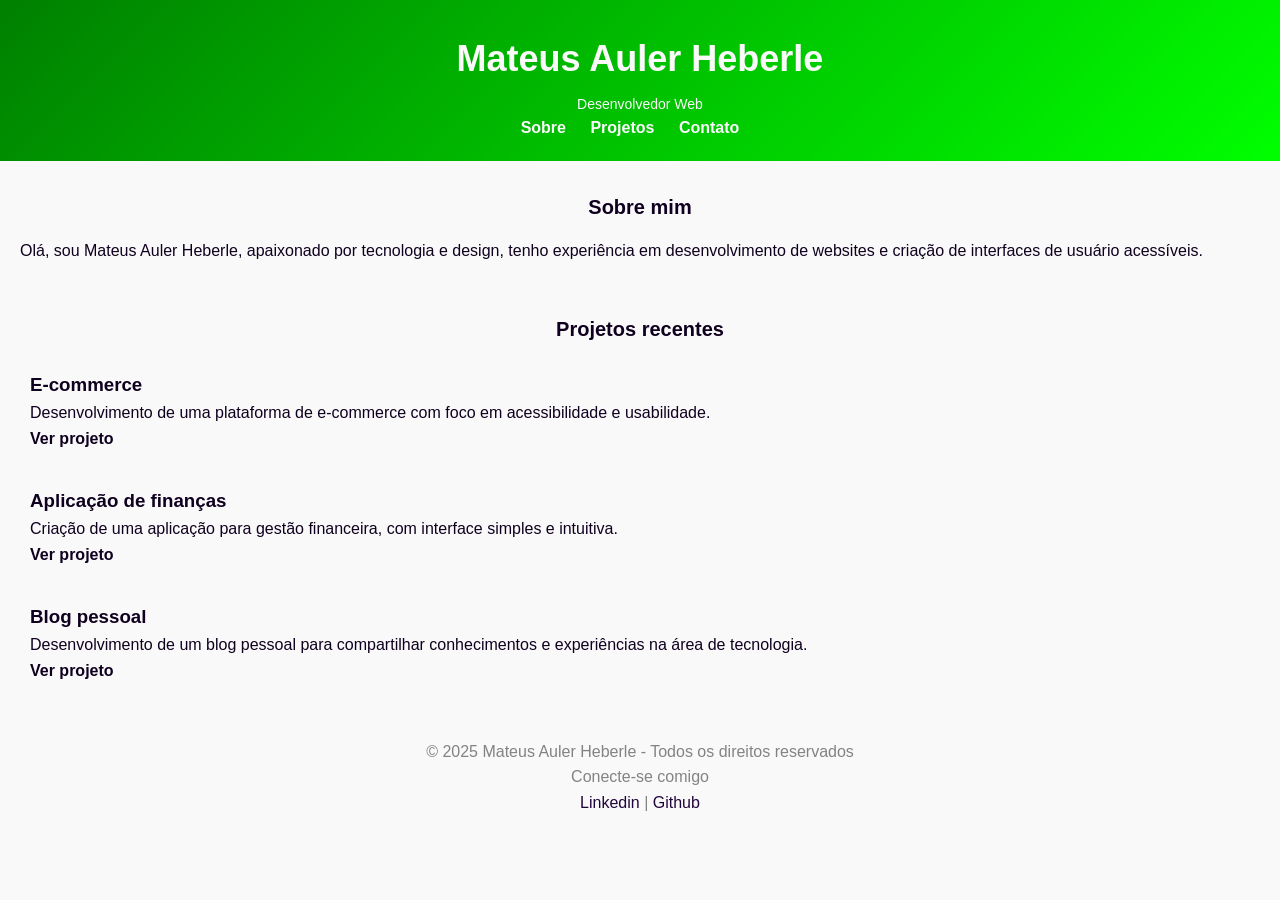
<file: 3. Fundamentos de CSS3/index.html>
<!DOCTYPE html>
<html lang="pt-BR">

<head>
    <meta charset="UTF-8">
    <meta name="viewport" content="width=device-width, initial-scale=1.0">
    <title>Portfólio - Mateus Auler Heberle</title>
    <link rel="stylesheet" href="estilos.css">
</head>

<body>
    <!-- Cabeçalho -->
    <header>
        <h1>Mateus Auler Heberle</h1>
        <p>Desenvolvedor Web</p>
        <!-- Navegação -->
        <nav>
            <ul>
                <li><a href="">Sobre</a></li>
                <li><a href="">Projetos</a></li>
                <li><a href="contato.html">Contato</a></li>
            </ul>
        </nav>
    </header>

    <!-- Conteúdo principal -->
    <main>
        <!-- Seção sobre -->
        <section>
            <h2>Sobre mim</h2>
            <p>Olá, sou Mateus Auler Heberle, apaixonado por tecnologia e design, tenho experiência em desenvolvimento
                de websites e criação de interfaces de usuário acessíveis.</p>
        </section>

        <!-- Seção projetos -->
        <section>
            <h2>Projetos recentes</h2>

            <article>
                <h3>E-commerce</h3>
                <p>Desenvolvimento de uma plataforma de e-commerce com foco em acessibilidade e usabilidade.</p>
                <a href="">Ver projeto</a>
            </article>

            <article>
                <h3>Aplicação de finanças</h3>
                <p>Criação de uma aplicação para gestão financeira, com interface simples e intuitiva.</p>
                <a href="">Ver projeto</a>
            </article>

            <article>
                <h3>Blog pessoal</h3>
                <p>Desenvolvimento de um blog pessoal para compartilhar conhecimentos e experiências na área de
                    tecnologia.</p>
                <a href="">Ver projeto</a>
            </article>
            
        </section>
    </main>

    <!-- Rodapé -->
    <footer>
        <p>&copy; 2025 Mateus Auler Heberle - Todos os direitos reservados</p>
        <p>Conecte-se comigo</p>
        <a href="">Linkedin</a> |
        <a href="">Github</a>
    </footer>
</body>

</html>
</file>
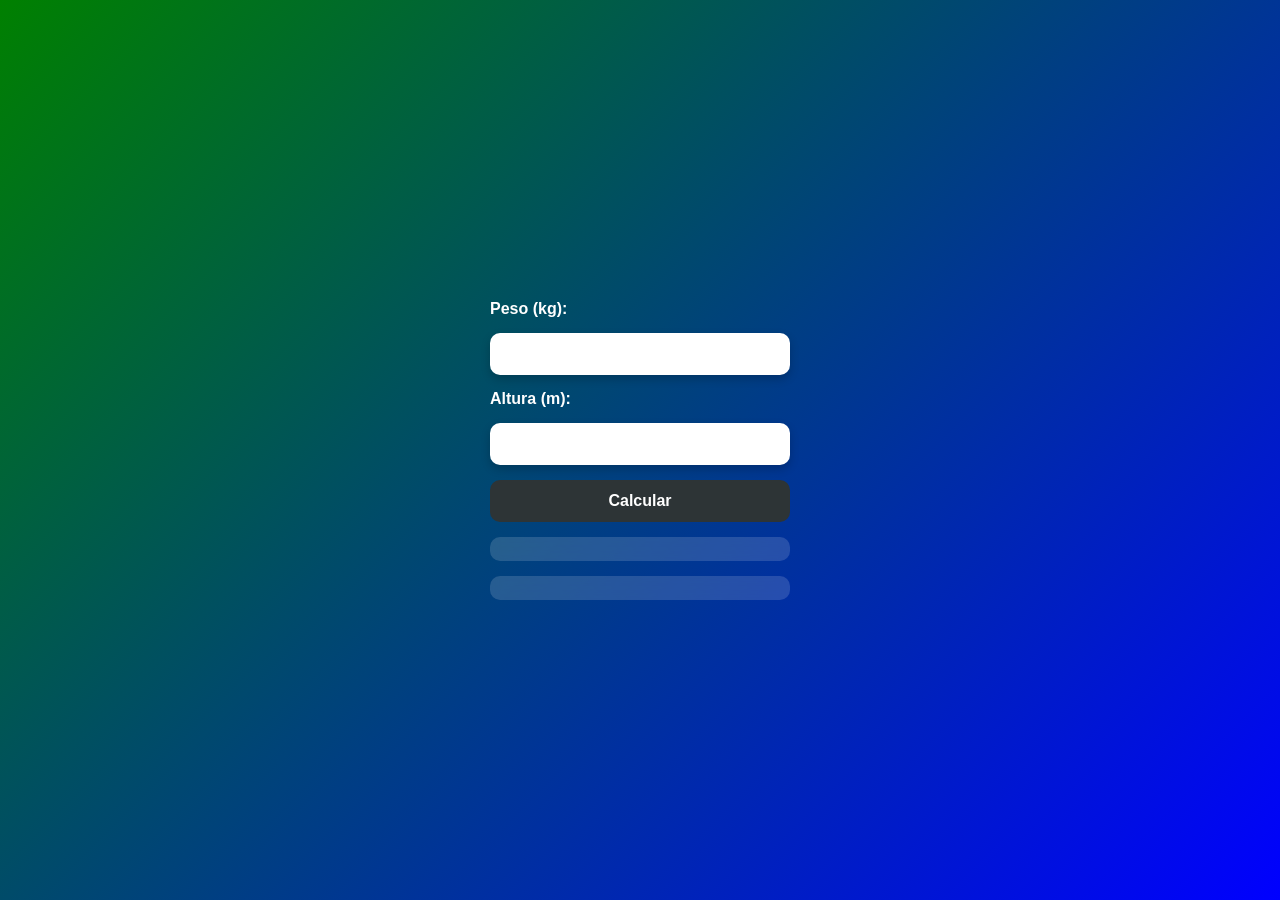
<file: 4. Introdução ao JavaScript/index.html>
<!DOCTYPE html>
<html lang="pt-BR">
<head>
    <meta charset="UTF-8">
    <meta name="viewport" content="width=device-width, initial-scale=1.0">
    <title>Document</title>
    <link rel="stylesheet" href="style.css">
    <script src="calculadoraIMC.js"></script>
</head>
<body>
    <label for="peso">Peso (kg):</label>
    <input type="number" id="peso" step="0.01">

    <label for="altura">Altura (m):</label>
    <input type="number" id="altura" step="0.01">

    <button onclick="calcularIMC()">Calcular</button>
    <p id="resultado"></p>
    <p id="classificacao"></p>
    
</body>
</html>
</file>
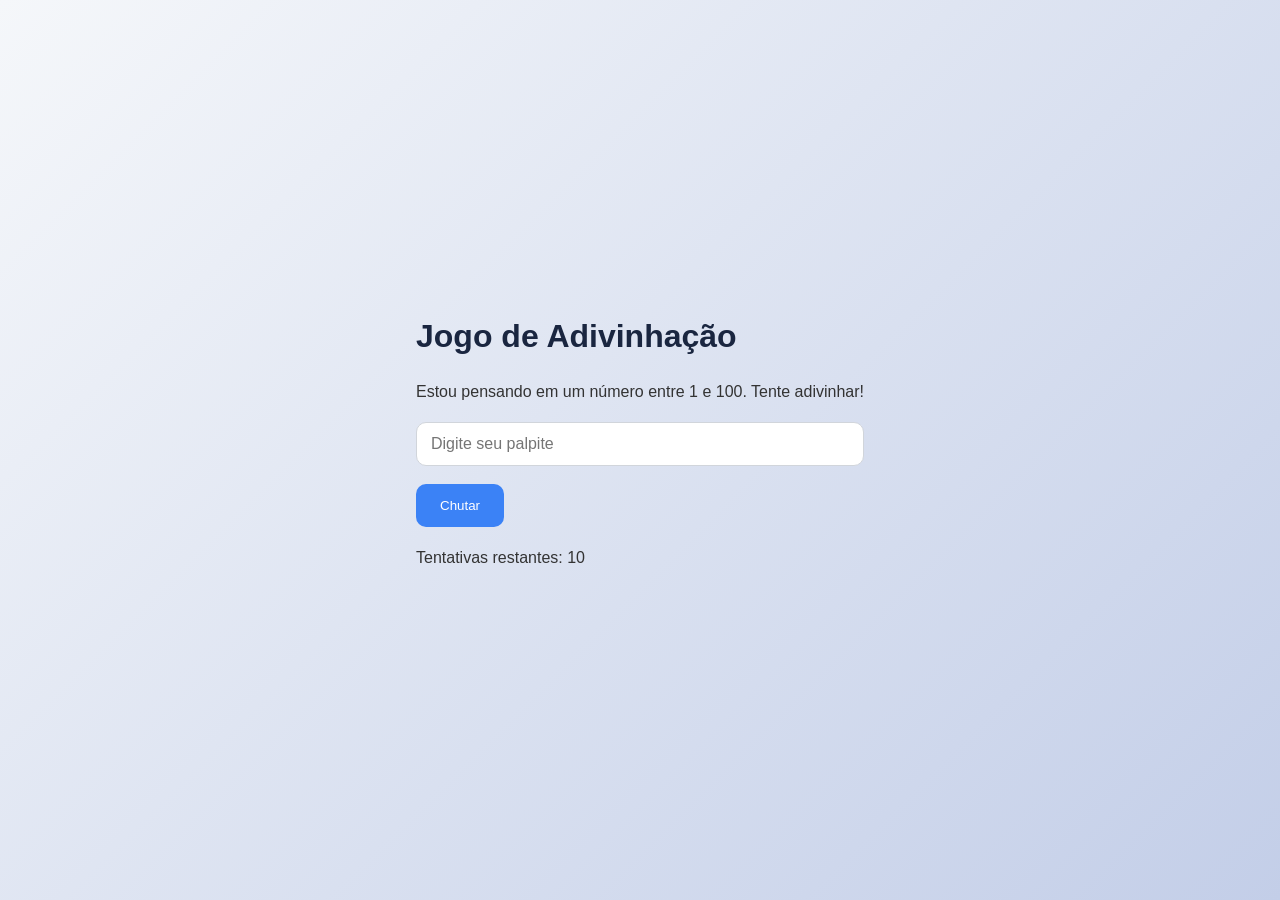
<file: 6. Introdução à Lógica de Programação/index.html>
<!DOCTYPE html>
<html lang="pt-BR">
<head>
    <meta charset="UTF-8">
    <meta name="viewport" content="width=device-width, initial-scale=1.0">
    <title>Jogo de Adivinhação</title>
    <link rel="stylesheet" href="style.css">
    <script src="script.js" defer></script>
</head>
<body>
    <main>
        <h1>Jogo de Adivinhação</h1>
        <p>Estou pensando em um número entre 1 e 100. Tente adivinhar!</p>
        <form>
            <input id="palpite" type="number" placeholder="Digite seu palpite"/>
            <button type="button" onclick="verificarPalpite()">Chutar</button>
        </form>
        <p id="mensagem"></p>
        <p id="tentativas"></p>
    </main>
</body>
</html>
</file>
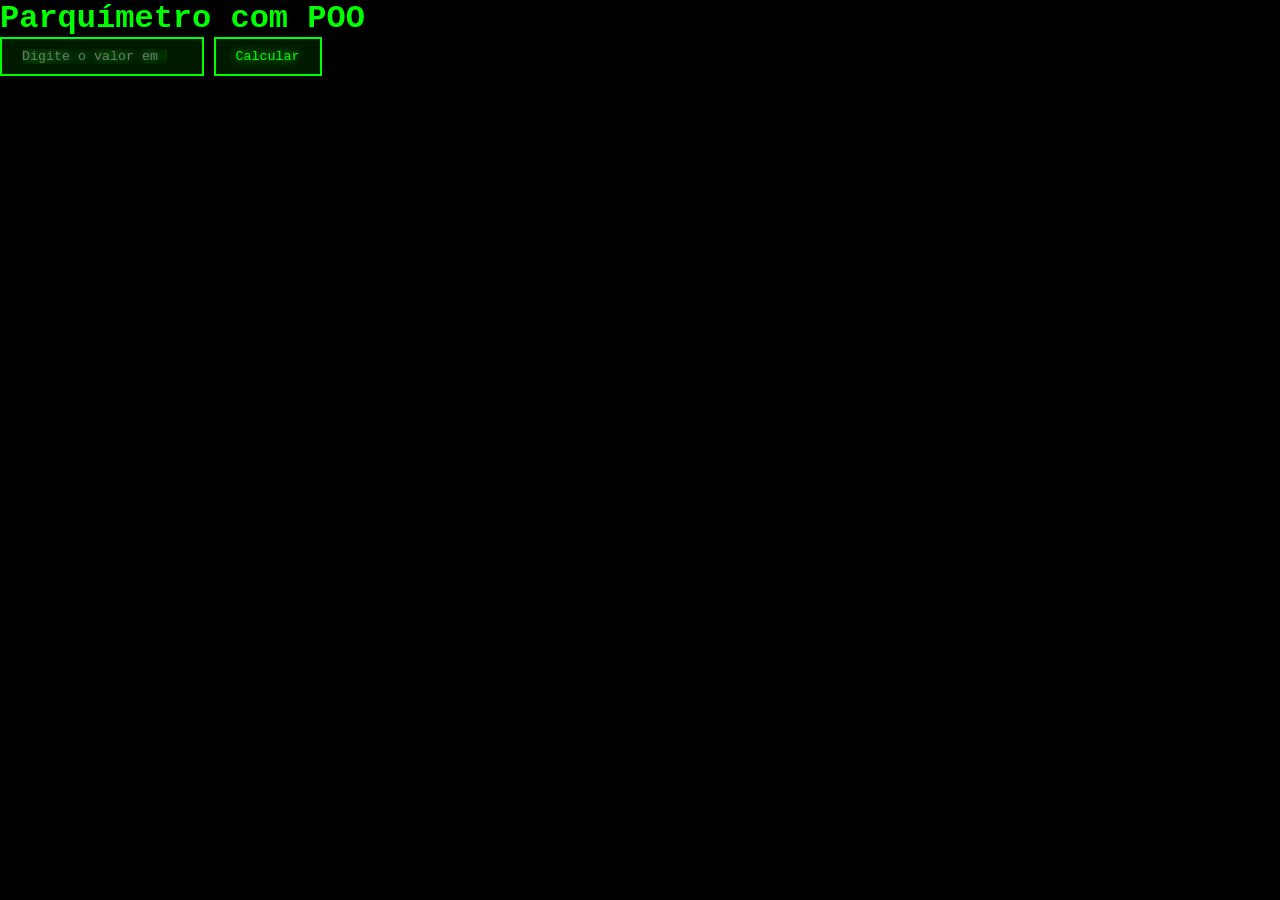
<file: 7. Programação orientada a objetos/index.html>
<!DOCTYPE html>
<html lang="pt-BR">    
<head>
    <meta charset="UTF-8">
    <meta name="viewport" content="width=device-width, initial-scale=1.0">
    <title>Parquímetro com POO</title>
    <link rel="stylesheet" href="styles.css">
</head>
<body>
    <h1>Parquímetro com POO</h1>

    <input type="number" id="valor" placeholder="Digite o valor em R$" step="0.01">
    <button id="calcular">Calcular</button>

    <h2 id="resultado"></h2>

    <script src="script.js"></script>
</body>
</html>
</file>
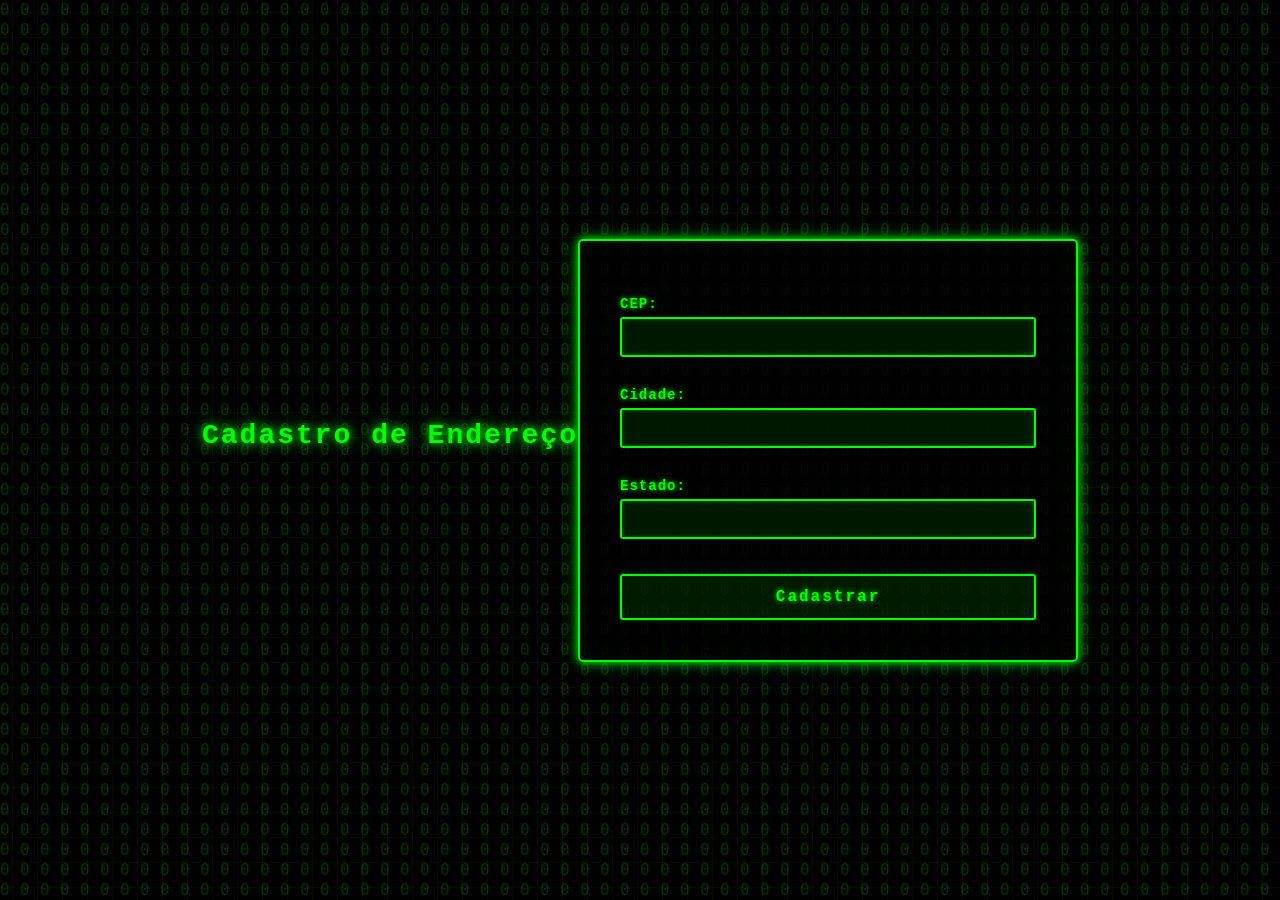
<file: 8. Introdução às Web APIs/index.html>
<!DOCTYPE html>
<html lang="pt-BR">
    <head>
        <meta charset="UTF-8">
        <meta name="viewport" content="width=device-width, initial-scale=1.0">
        <title>Cadastro de Endereço</title>
        <link rel="stylesheet" href="style.css">
    </head>
    <body>
        <main>
            <h1>Cadastro de Endereço</h1>
            <form id="formulario">
                <label for="cep">CEP:</label>
                <input type="number" id="cep" name="cep" required>
                
                <label for="cidade">Cidade:</label>
                <input type="text" id="cidade" name="cidade" required>
                
                <label for="estado">Estado:</label>
                <input type="text" id="estado" name="estado" required>
                
                <button type="submit">Cadastrar</button>
            </form>
        </main>
        <script src="script.js"></script>
    </body>
</html>
</file>
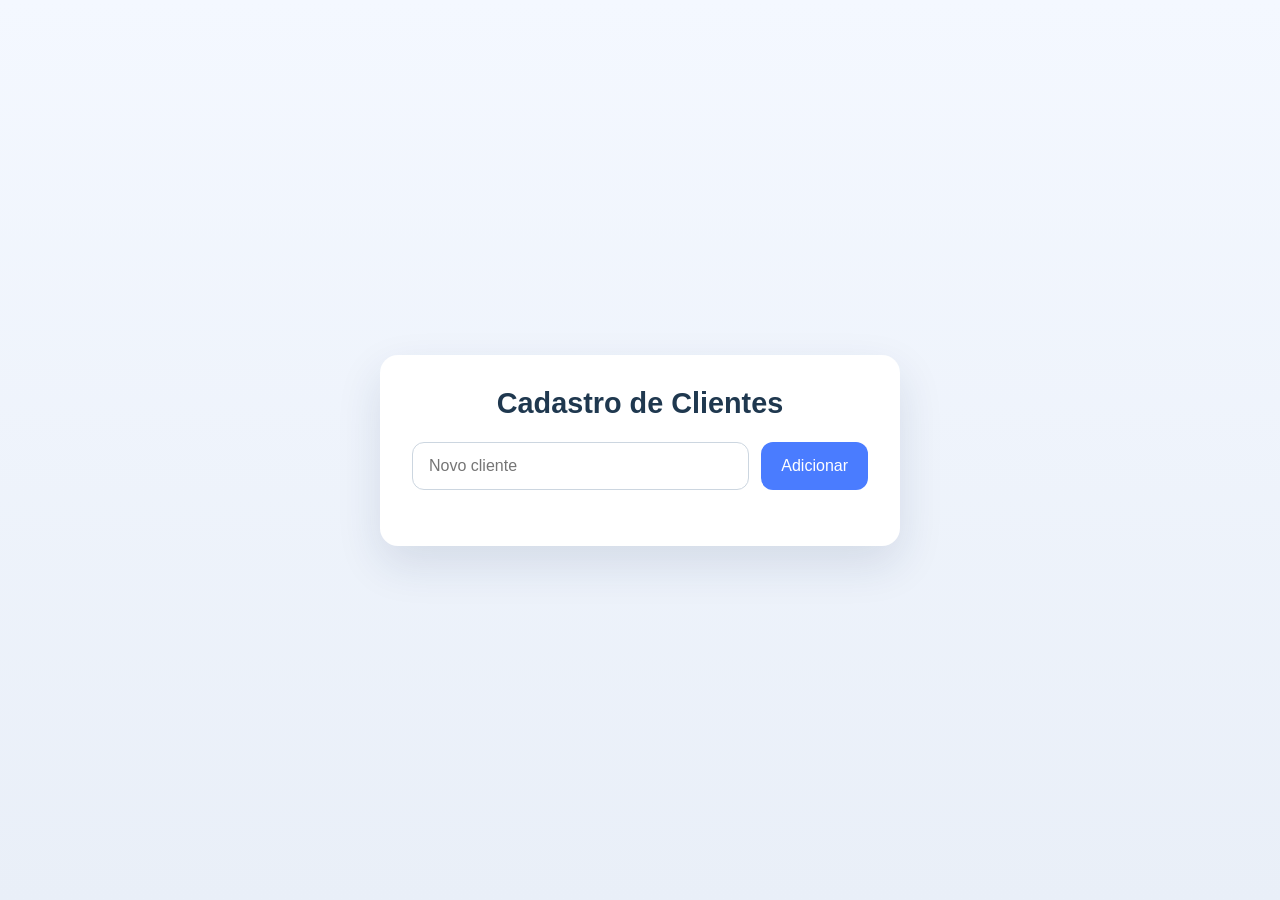
<file: 9. Fundamentos de HTTP/index.html>
<!DOCTYPE html>
<html lang="pt-BR">
    <head>
        <meta charset="UTF-8">
        <meta name="viewport" content="width=device-width, initial-scale=1.0">
        <title>Cadastro de Clientes</title>
        <link rel="stylesheet" href="styles.css">
    </head>
    <body>
        <main>
            <h2>Cadastro de Clientes</h2>
            <form>
                <input id="cliente" type="text" placeholder="Novo cliente" required>
                <button id="add" type="button">Adicionar</button>
            </form>

            <ul id="listaClientes">
            </ul>
        </main>    
        <script src="script.js"></script>
    </body>
</html>
</file>
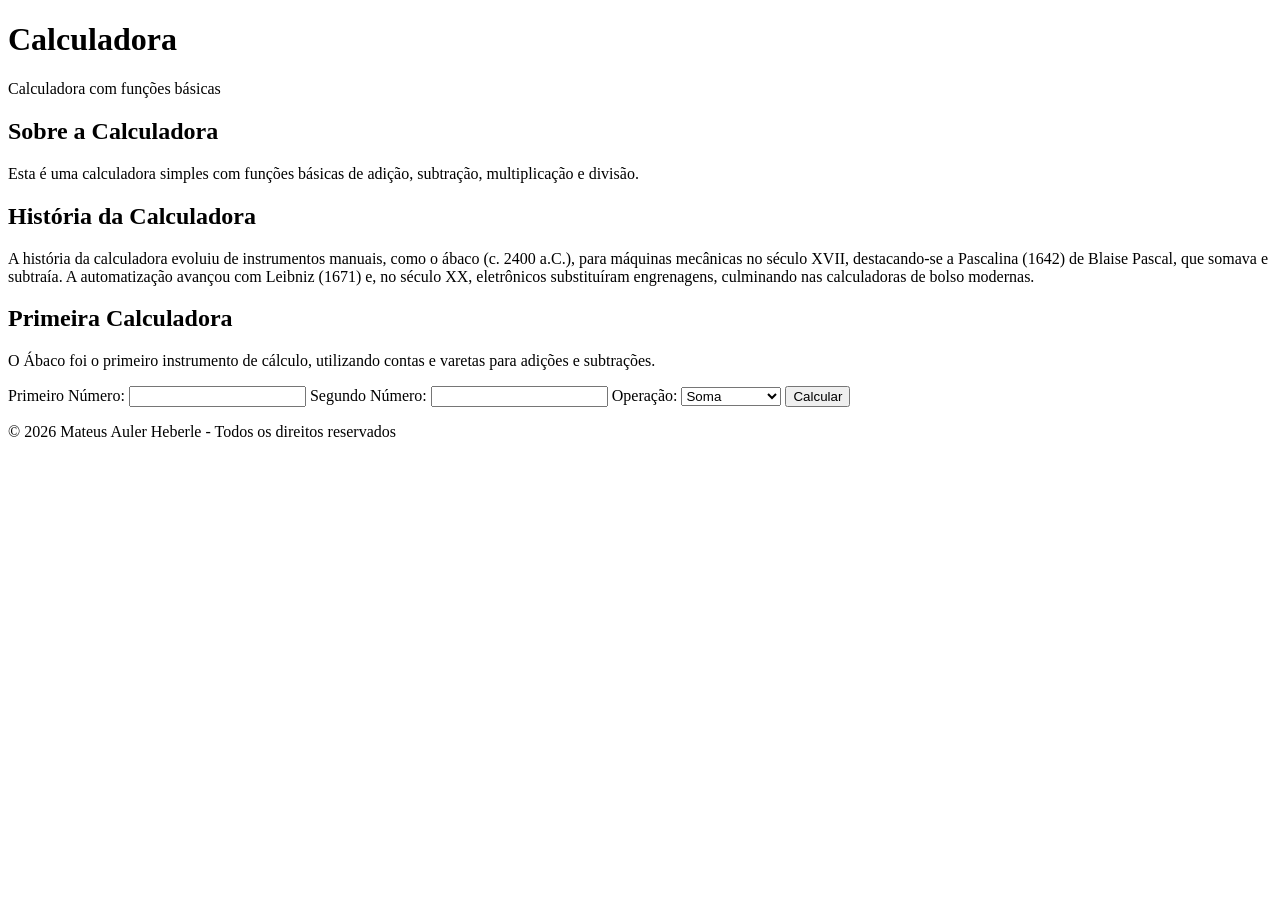
<file: 2. Fundamentos de HTML5/exercicio.html>
<!DOCTYPE html>
<html lang="pt-BR">

<head>
    <meta charset="UTF-8">
    <meta name="viewport" content="width=device-width, initial-scale=1.0">
    <title>Calculadora</title>
</head>

<body>

    <header>
        <h1>Calculadora</h1>
        <p>Calculadora com funções básicas</p>
    </header>

    <main>
        <section>
            <h2>Sobre a Calculadora</h2>
            <p>Esta é uma calculadora simples com funções básicas de adição, subtração, multiplicação e divisão.</p>
        </section>

        <section>
            <h2>História da Calculadora</h2>
            <p>A história da calculadora evoluiu de instrumentos manuais, como o ábaco (c. 2400 a.C.), para máquinas
                mecânicas no século XVII, destacando-se a Pascalina (1642) de Blaise Pascal, que somava e subtraía. A
                automatização avançou com Leibniz (1671) e, no século XX, eletrônicos substituíram engrenagens,
                culminando nas calculadoras de bolso modernas.</p>
        </section>

        <section>
            <h2>Primeira Calculadora</h2>
            <p>O Ábaco foi o primeiro instrumento de cálculo, utilizando contas e varetas para adições e subtrações.</p>
        </section>
    </main>

    <form action="calculadora.php" method="get">
        <label for="numero1">Primeiro Número: </label>
        <input type="text" id="numero1" name="numero1" required>

        <label for="numero2">Segundo Número: </label>
        <input type="text" id="numero2" name="numero2" required>

        <label for="operacao">Operação: </label>
        <select id="operacao" name="operacao">
            <option value="soma">Soma</option>
            <option value="subtracao">Subtração</option>
            <option value="multiplicacao">Multiplicação</option>
            <option value="divisao">Divisão</option>
        </select>

        <button type="submit">Calcular</button>
    </form>

    <footer>
        <p>&copy; 2026 Mateus Auler Heberle - Todos os direitos reservados</p>
    </footer>
</body>

</html>
</file>
<file: 3. Fundamentos de CSS3/estilos.css>
/* CSS Reset */
* {
    margin: 0;
    padding: 0;
}

body {
    font-family: Arial, Helvetica, sans-serif;
    line-height: 1.6;
    color: #10001f;
    background-color: #f9f9f9;
}

/* Header */
header {
    padding: 20px;
    background: linear-gradient(135deg, green, lime);
    color: #fafafa;
    text-align: center;
}

header h1 {
    font-size: 36px;
    margin-top: 10px;
}

header p {
    font-size: 14px;
    margin-top: 5px;
}

header nav ul li {
    display: inline;
    margin-right: 20px;
}

header nav ul li a {
    color: #fafafa;
    text-decoration: none;
    font-weight: bold;
}

/* Seção */
section {
    padding: 20px;
    margin: 10px auto;
}

section h2 {
    text-align: center;
    margin-bottom: 15px;
    font-size: 20px;
}

/* Seção */
article {
    margin-bottom: 15px;
    padding: 10px;
}

article a {
    text-decoration: none;
    font-weight: bold;
    color: #10001f;
}

article a:hover {
    color: limegreen;
}

/* Footer */
footer {
    color: #838285;
    text-align: center;
}

footer a {
    text-decoration: none;
    color: #22053d;
}

footer a:hover {
    color: limegreen;
}
</file>
<file: 4. Introdução ao JavaScript/style.css>
* {
    margin: 0;
    padding: 0;
    box-sizing: border-box;
}

body {
    font-family: Arial, Helvetica, sans-serif;
    background: linear-gradient(135deg, green, blue);
    height: 100vh;
    display: flex;
    flex-direction: column;
    justify-content: center;
    align-items: center;
    gap: 15px;
}

label {
    color: white;
    font-size: 16px;
    font-weight: bold;
    width: 300px;
}

input {
    width: 300px;
    padding: 12px;
    border: none;
    border-radius: 10px;
    outline: none;
    font-size: 16px;
    box-shadow: 0px 4px 10px rgba(0,0,0,0.2);
    transition: 0.3s;
}

input:focus {
    transform: scale(1.03);
    box-shadow: 0px 0px 15px rgba(255,255,255,0.8);
}

button {
    width: 300px;
    padding: 12px;
    border: none;
    border-radius: 10px;
    background-color: #2d3436;
    color: white;
    font-size: 16px;
    font-weight: bold;
    cursor: pointer;
    transition: 0.3s;
}

button:hover {
    background-color: #000;
    transform: translateY(-2px);
}

button:active {
    transform: scale(0.98);
}

#resultado,
#classificacao {
    width: 300px;
    padding: 12px;
    text-align: center;
    color: white;
    font-size: 18px;
    font-weight: bold;
    border-radius: 10px;
    background: rgba(255,255,255,0.15);
    backdrop-filter: blur(5px);
}
</file>
<file: 6. Introdução à Lógica de Programação/style.css>
* {
  box-sizing: border-box;
  margin: 0;
  padding: 0;
}

body {
  font-family: Arial, sans-serif;
  line-height: 1.6;
  background: linear-gradient(135deg, #f5f7fa 0%, #c3cee8 100%);
  color: #333;
  min-height: 100vh;
  display: flex;
  align-items: center;
  justify-content: center;
  padding: 20px;
}

h1 {
  color: #1a2640;
  margin-bottom: 16px;
}

p {
  margin-bottom: 18px;
}

button,
input[type="submit"] {
  background: #3b82f6;
  color: #fff;
  border: none;
  padding: 14px 24px;
  border-radius: 10px;
  cursor: pointer;
  transition: background 0.3s ease;
}

button:hover {
  background: #2563eb;
}

input {
  width: 100%;
  padding: 12px 14px;
  border: 1px solid #d1d5db;
  border-radius: 10px;
  margin-bottom: 18px;
  font-size: 1rem;
}

@media (max-width: 640px) {
  .container {
    padding: 24px;
  }
}
</file>
<file: 7. Programação orientada a objetos/styles.css>
* {
  margin: 0;
  padding: 0;
  box-sizing: border-box;
}

body {
  background-color: #000;
  color: #00ff00;
  font-family: 'Courier New', monospace;
  overflow: hidden;
  height: 100vh;
}

.matrix-container {
  position: fixed;
  top: 0;
  left: 0;
  width: 100%;
  height: 100%;
  background-color: #000;
  display: flex;
  align-items: center;
  justify-content: center;
  z-index: -1;
}

.matrix-rain {
  position: absolute;
  color: #00ff00;
  font-family: 'Courier New', monospace;
  font-size: 14px;
  text-shadow: 0 0 10px #00ff00;
  animation: fall linear infinite;
  opacity: 0.8;
}

@keyframes fall {
  from {
    transform: translateY(-100%);
  }
  to {
    transform: translateY(100vh);
  }
}

.matrix-text {
  position: relative;
  z-index: 1;
  text-align: center;
  font-size: 48px;
  font-weight: bold;
  text-shadow: 0 0 20px #00ff00, 0 0 40px #00ff00;
  animation: glitch 0.3s infinite;
}

@keyframes glitch {
  0% {
    text-shadow: 0 0 20px #00ff00, 0 0 40px #00ff00;
  }
  50% {
    text-shadow: 0 0 30px #00ff00, 0 0 50px #00ff00, -2px -2px 0 #ff0000;
  }
  100% {
    text-shadow: 0 0 20px #00ff00, 0 0 40px #00ff00;
  }
}

button, input {
  background-color: #001a00;
  color: #00ff00;
  border: 2px solid #00ff00;
  padding: 10px 20px;
  font-family: 'Courier New', monospace;
  cursor: pointer;
  text-shadow: 0 0 10px #00ff00;
  transition: all 0.3s ease;
}

button:hover {
  background-color: #00ff00;
  color: #000;
  box-shadow: 0 0 20px #00ff00;
  text-shadow: none;
}

input:focus {
  outline: none;
  background-color: #001a00;
  box-shadow: 0 0 10px #00ff00;
}

.container {
  position: relative;
  z-index: 1;
  max-width: 800px;
  margin: 0 auto;
  padding: 20px;
}
</file>
<file: 8. Introdução às Web APIs/style.css>
* {
    margin: 0;
    padding: 0;
    box-sizing: border-box;
}

body {
    background: #000 url('data:image/svg+xml,<svg xmlns="http://www.w3.org/2000/svg" width="100" height="100"><defs><pattern id="matrix" x="0" y="0" width="20" height="20" patternUnits="userSpaceOnUse"><text x="0" y="15" fill="%23003300" font-size="16" font-family="monospace">0</text></pattern></defs><rect width="100" height="100" fill="%23000000"/><rect width="100" height="100" fill="url(%23matrix)"/></svg>') repeat;
    font-family: 'Courier New', monospace;
    color: #0f0;
    overflow: hidden;
    animation: flicker 0.15s infinite;
}

@keyframes flicker {
    0%, 19%, 21%, 23%, 25%, 54%, 56%, 100% {
        text-shadow: 0 0 10px #0f0, 0 0 20px #0f0;
    }
    20%, 24%, 55% {
        text-shadow: 0 0 5px #0f0;
    }
}

main {
    display: flex;
    justify-content: center;
    align-items: center;
    min-height: 100vh;
    padding: 20px;
    position: relative;
}

main::before {
    content: '';
    position: fixed;
    top: 0;
    left: 0;
    width: 100%;
    height: 100%;
    background: linear-gradient(0deg, transparent 24%, rgba(0, 255, 0, 0.05) 25%, rgba(0, 255, 0, 0.05) 26%, transparent 27%, transparent 74%, rgba(0, 255, 0, 0.05) 75%, rgba(0, 255, 0, 0.05) 76%, transparent 77%, transparent),
                linear-gradient(90deg, transparent 24%, rgba(0, 255, 0, 0.05) 25%, rgba(0, 255, 0, 0.05) 26%, transparent 27%, transparent 74%, rgba(0, 255, 0, 0.05) 75%, rgba(0, 255, 0, 0.05) 76%, transparent 77%, transparent);
    background-size: 50px 50px;
    pointer-events: none;
    z-index: 1;
    animation: scan 8s linear infinite;
}

@keyframes scan {
    0% {
        transform: translateY(0);
    }
    100% {
        transform: translateY(10px);
    }
}

form {
    position: relative;
    z-index: 2;
    background: rgba(0, 0, 0, 0.8);
    border: 2px solid #0f0;
    border-radius: 5px;
    padding: 40px;
    max-width: 500px;
    width: 100%;
    box-shadow: 0 0 10px #0f0, 0 0 20px rgba(0, 255, 0, 0.3),
                inset 0 0 10px rgba(0, 255, 0, 0.1);
    animation: borderPulse 3s ease-in-out infinite;
}

@keyframes borderPulse {
    0%, 100% {
        box-shadow: 0 0 10px #0f0, 0 0 20px rgba(0, 255, 0, 0.3),
                    inset 0 0 10px rgba(0, 255, 0, 0.1);
    }
    50% {
        box-shadow: 0 0 20px #0f0, 0 0 30px rgba(0, 255, 0, 0.5),
                    inset 0 0 20px rgba(0, 255, 0, 0.2);
    }
}

h1 {
    text-align: center;
    font-size: 28px;
    margin-bottom: 30px;
    color: #0f0;
    text-shadow: 0 0 10px #0f0, 0 0 20px rgba(0, 255, 0, 0.5);
    letter-spacing: 2px;
    animation: glitch 2s ease-in-out infinite;
}

@keyframes glitch {
    0%, 100% {
        transform: translate(0);
    }
    20% {
        transform: translate(-2px, 2px);
    }
    40% {
        transform: translate(-2px, -2px);
    }
    60% {
        transform: translate(2px, 2px);
    }
    80% {
        transform: translate(2px, -2px);
    }
}

label {
    display: block;
    font-size: 14px;
    margin-top: 15px;
    margin-bottom: 5px;
    color: #0f0;
    text-shadow: 0 0 5px #0f0;
    font-weight: bold;
    letter-spacing: 1px;
}

input {
    width: 100%;
    padding: 10px 15px;
    margin-bottom: 15px;
    background: rgba(0, 30, 0, 0.8);
    border: 2px solid #0f0;
    border-radius: 3px;
    color: #0f0;
    font-family: 'Courier New', monospace;
    font-size: 14px;
    transition: all 0.3s ease;
    box-shadow: 0 0 5px rgba(0, 255, 0, 0.3) inset;
}

input:focus {
    outline: none;
    border-color: #0f0;
    box-shadow: 0 0 15px #0f0, 0 0 10px rgba(0, 255, 0, 0.5) inset;
    text-shadow: 0 0 10px #0f0;
    background: rgba(0, 50, 0, 0.9);
}

input::placeholder {
    color: #006600;
}

button {
    width: 100%;
    padding: 12px;
    margin-top: 20px;
    background: rgba(0, 255, 0, 0.1);
    border: 2px solid #0f0;
    color: #0f0;
    font-size: 16px;
    font-family: 'Courier New', monospace;
    font-weight: bold;
    letter-spacing: 2px;
    cursor: pointer;
    border-radius: 3px;
    transition: all 0.3s ease;
    text-shadow: 0 0 5px #0f0;
    box-shadow: 0 0 5px rgba(0, 255, 0, 0.3);
}

button:hover {
    background: rgba(0, 255, 0, 0.2);
    box-shadow: 0 0 20px #0f0, 0 0 15px rgba(0, 255, 0, 0.5);
    transform: scaleX(1.02);
    text-shadow: 0 0 10px #0f0, 0 0 20px rgba(0, 255, 0, 0.5);
}

button:active {
    transform: scaleX(0.98);
    box-shadow: 0 0 10px #0f0;
}
</file>
<file: 9. Fundamentos de HTTP/styles.css>
* {
    box-sizing: border-box;
    margin: 0;
    padding: 0;
}

body {
    font-family: Arial, Helvetica, sans-serif;
    background: linear-gradient(180deg, #f4f8ff 0%, #e9eff8 100%);
    color: #333;
    min-height: 100vh;
    display: flex;
    align-items: center;
    justify-content: center;
    padding: 24px;
}

main {
    width: min(520px, 100%);
    background: #ffffff;
    border-radius: 18px;
    box-shadow: 0 18px 45px rgba(24, 48, 92, 0.12);
    padding: 32px;
}

h2 {
    font-size: 1.8rem;
    margin-bottom: 22px;
    text-align: center;
    color: #1f384f;
}

form {
    display: flex;
    gap: 12px;
    margin-bottom: 24px;
}

input#cliente {
    flex: 1;
    padding: 14px 16px;
    border: 1px solid #ccd6e0;
    border-radius: 12px;
    font-size: 1rem;
    outline: none;
}

input#cliente:focus {
    border-color: #5e8bff;
    box-shadow: 0 0 0 4px rgba(94, 139, 255, 0.14);
}

button#add {
    padding: 14px 20px;
    border: none;
    border-radius: 12px;
    background: #4a7cff;
    color: white;
    cursor: pointer;
    font-size: 1rem;
    transition: background 0.2s ease;
}

button#add:hover {
    background: #3a6bed;
}

ul#listaClientes {
    list-style: none;
    display: grid;
    gap: 12px;
}

ul#listaClientes li {
    display: flex;
    align-items: center;
    justify-content: space-between;
    padding: 14px 16px;
    border: 1px solid #e0e8f3;
    border-radius: 14px;
    background: #f8fbff;
}

ul#listaClientes button {
    padding: 10px 14px;
    border: none;
    border-radius: 10px;
    background: #ff6b6b;
    color: white;
    cursor: pointer;
    font-size: 0.95rem;
    transition: filter 0.2s ease;
}

ul#listaClientes button:hover {
    filter: brightness(0.92);
}

@media (max-width: 500px) {
    form {
        flex-direction: column;
    }

    button#add {
        width: 100%;
    }
}
</file>
